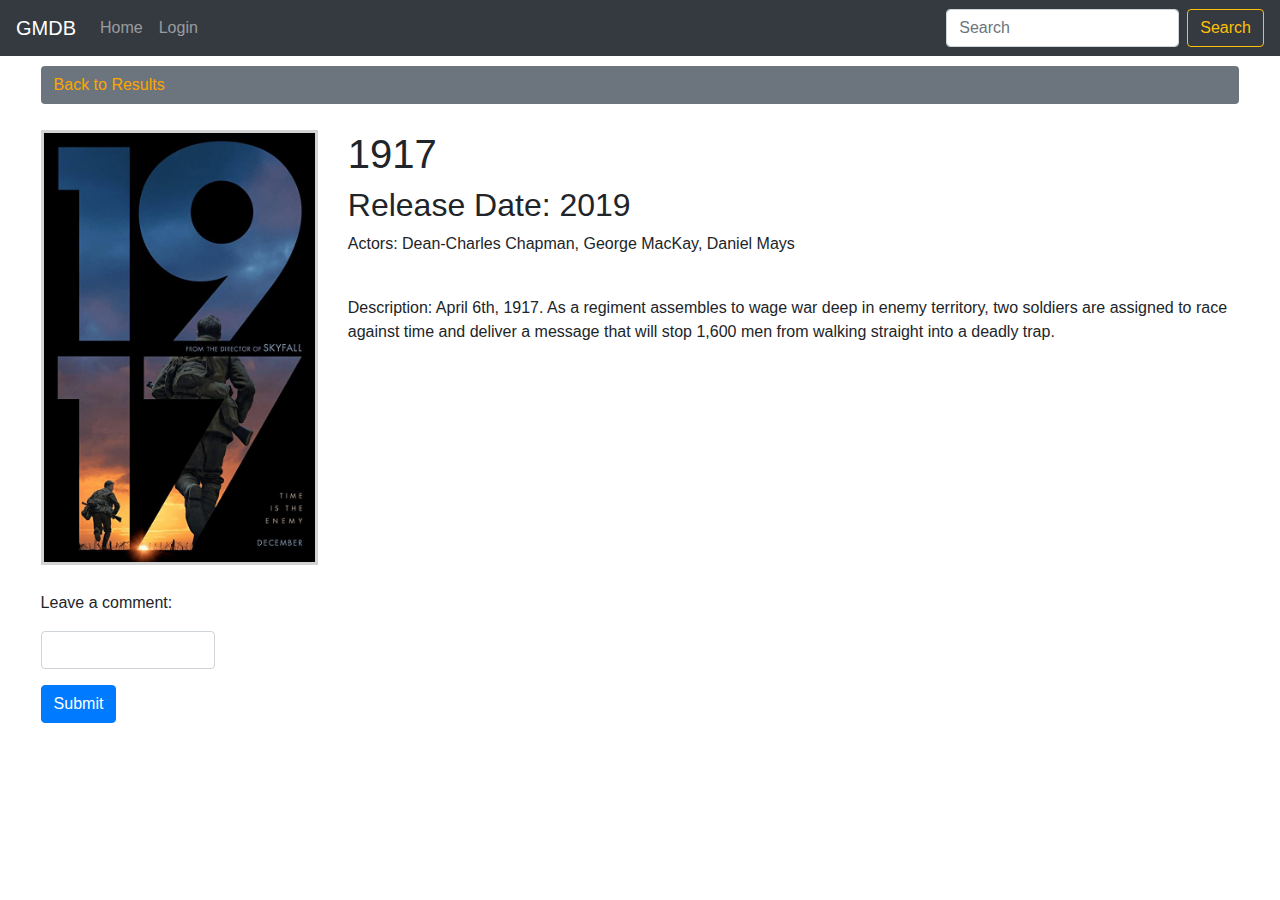
<file: 1917.html>
<!DOCTYPE html>
<html lang = "en">
    <head>
      <meta charset = "UTF-8">
      <title>Bootstrap Page 1</title>
      <!--Bootstrap CSS-->
      <link rel="stylesheet" href="https://stackpath.bootstrapcdn.com/bootstrap/4.3.1/css/bootstrap.min.css" integrity="sha384-ggOyR0iXCbMQv3Xipma34MD+dH/1fQ784/j6cY/iJTQUOhcWr7x9JvoRxT2MZw1T" crossorigin="anonymous">
      <!--Bootstrap JS-->
      <script src="https://code.jquery.com/jquery-3.3.1.slim.min.js" integrity="sha384-q8i/X+965DzO0rT7abK41JStQIAqVgRVzpbzo5smXKp4YfRvH+8abtTE1Pi6jizo" crossorigin="anonymous"></script>
      <script src="https://cdnjs.cloudflare.com/ajax/libs/popper.js/1.14.7/umd/popper.min.js" integrity="sha384-UO2eT0CpHqdSJQ6hJty5KVphtPhzWj9WO1clHTMGa3JDZwrnQq4sF86dIHNDz0W1" crossorigin="anonymous"></script> 
      <script src="https://stackpath.bootstrapcdn.com/bootstrap/4.3.1/js/bootstrap.min.js" integrity="sha384-JjSmVgyd0p3pXB1rRibZUAYoIIy6OrQ6VrjIEaFf/nJGzIxFDsf4x0xIM+B07jRM" crossorigin="anonymous"></script>
      <!--Personal Documentation-->
      <link rel="stylesheet" href="website.css">
      <script src="comments.js"></script>    
    </head>
    <body>
      <!-- Top Bar -->
      <nav class = "navbar navbar-expand-sm bg-dark navbar-dark">
        <a class="navbar-brand" href="#">GMDB</a>
        <ul class = "navbar-nav">
          <li class="nav-item">
            <a class = "nav-link" href="title.html">Home</a>
          </li>
          <li class="nav-item">
            <a class = "nav-link" href="index.html">Login</a>
          </li>
        </ul>

        <form class="form-inline">
          <input class="form-control mr-sm-2" type="text" placeholder="Search" id="searchBar">
          <button class="btn btn-outline-warning my-2 my-sm-0" type="submit" id ='searchButton'>Search</button>
        </form>
      </nav>
    <!-- Return to Results -->
        <row class="row">
            <div class="col-md-12">
                <button class="btn btn-block text-left" id="toResults">Back to Results</button>
            </div>
        </row>
    <!-- Movies -->
        <row class="container-fixed row">
            <div class="col-md-3">
                <img src="1917.jpg">       
            </div>
            <div class="col-md-9">
                <h1>1917</h1>
                <h2>Release Date: 2019</h2>
                <p>Actors: Dean-Charles Chapman, George MacKay, Daniel Mays</p><br>
                <p>Description: April 6th, 1917. As a regiment assembles to wage war deep in enemy territory, two soldiers are assigned to race against time and deliver a message that will stop 1,600 men from walking straight into a deadly trap.</p>
                </p>
            </div>
        </row>
        <row class="row">
            <div class="col-md-2">
                <p>Leave a comment:</p>
                <form class="" action="">
                  <div class="form-group">
                    <input type="text" class="form-control">
                  </div>
                  <button type="submit" class="btn btn-primary">Submit</button>
                </form>
            </div>
        </row>
        
    </body>
</html>
</file>
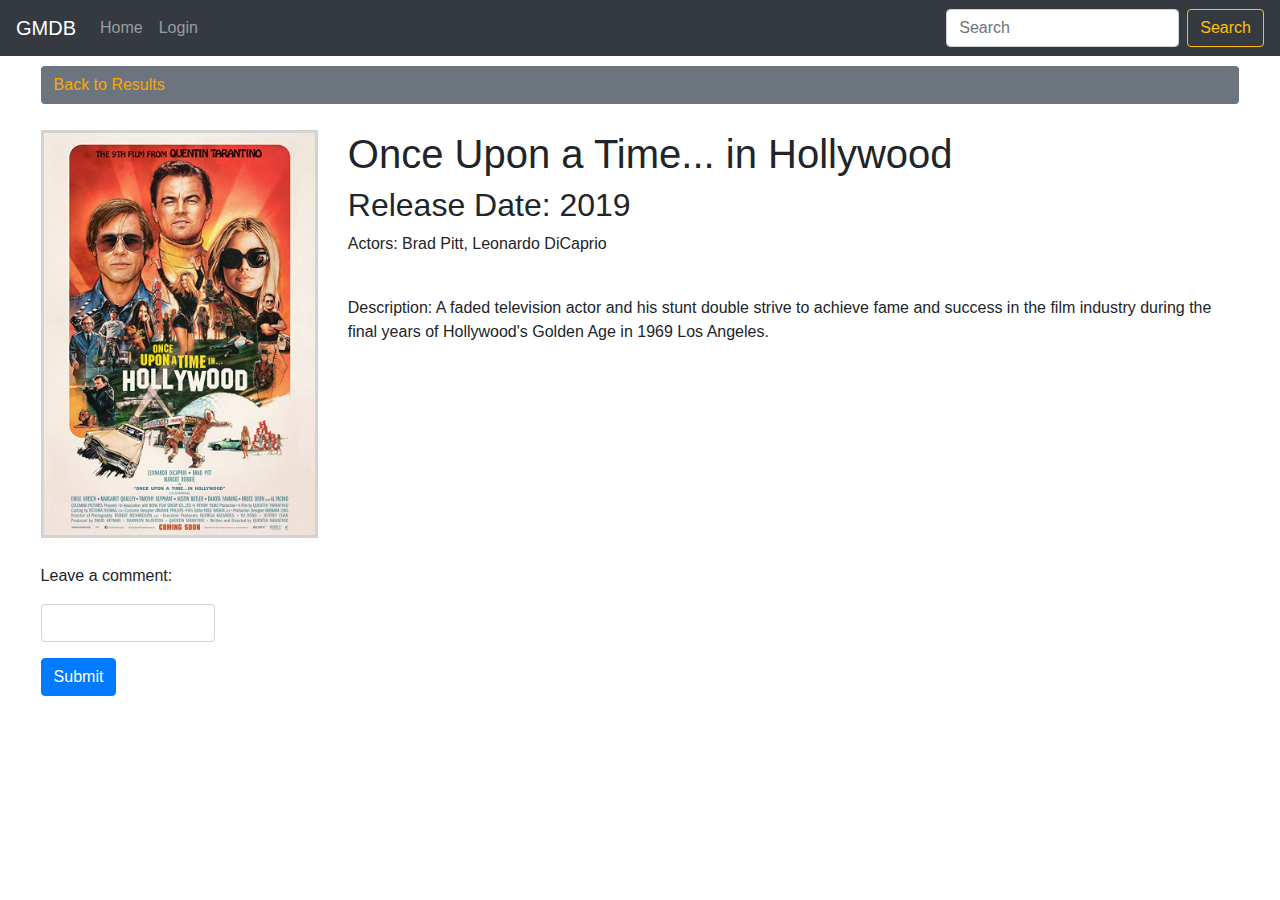
<file: Once Upon a Time... in Hollywood.html>
<!DOCTYPE html>
<html lang = "en">
    <head>
      <meta charset = "UTF-8">
      <title>Bootstrap Page 1</title>
      <!--Bootstrap CSS-->
      <link rel="stylesheet" href="https://stackpath.bootstrapcdn.com/bootstrap/4.3.1/css/bootstrap.min.css" integrity="sha384-ggOyR0iXCbMQv3Xipma34MD+dH/1fQ784/j6cY/iJTQUOhcWr7x9JvoRxT2MZw1T" crossorigin="anonymous">
      <!--Bootstrap JS-->
      <script src="https://code.jquery.com/jquery-3.3.1.slim.min.js" integrity="sha384-q8i/X+965DzO0rT7abK41JStQIAqVgRVzpbzo5smXKp4YfRvH+8abtTE1Pi6jizo" crossorigin="anonymous"></script>
      <script src="https://cdnjs.cloudflare.com/ajax/libs/popper.js/1.14.7/umd/popper.min.js" integrity="sha384-UO2eT0CpHqdSJQ6hJty5KVphtPhzWj9WO1clHTMGa3JDZwrnQq4sF86dIHNDz0W1" crossorigin="anonymous"></script> 
      <script src="https://stackpath.bootstrapcdn.com/bootstrap/4.3.1/js/bootstrap.min.js" integrity="sha384-JjSmVgyd0p3pXB1rRibZUAYoIIy6OrQ6VrjIEaFf/nJGzIxFDsf4x0xIM+B07jRM" crossorigin="anonymous"></script>
      <!--Personal Documentation-->
      <link rel="stylesheet" href="website.css">
      <script src="comments.js"></script>    
    </head>
    <body>
      <!-- Top Bar -->
      <nav class = "navbar navbar-expand-sm bg-dark navbar-dark">
        <a class="navbar-brand" href="#">GMDB</a>
        <ul class = "navbar-nav">
          <li class="nav-item">
            <a class = "nav-link" href="title.html">Home</a>
          </li>
          <li class="nav-item">
            <a class = "nav-link" href="index.html">Login</a>
          </li>
        </ul>

        <form class="form-inline">
          <input class="form-control mr-sm-2" type="text" placeholder="Search" id="searchBar">
          <button class="btn btn-outline-warning my-2 my-sm-0" type="submit" id ='searchButton'>Search</button>
        </form>
      </nav>
    <!-- Return to Results -->
        <row class="row">
            <div class="col-md-12">
                <button class="btn btn-block text-left" id="toResults">Back to Results</button>
            </div>
        </row>
    <!-- Movies -->
        <row class="container-fixed row">
            <div class="col-md-3">
                <img src="OnceUponATime.jpg">       
            </div>
            <div class="col-md-9">
                <h1>Once Upon a Time... in Hollywood</h1>
                <h2>Release Date: 2019</h2>
                <p>Actors: Brad Pitt, Leonardo DiCaprio</p><br>
                <p>Description: A faded television actor and his stunt double strive to achieve fame and success in the film industry during the final years of Hollywood's Golden Age in 1969 Los Angeles.</p>
                </p>
            </div>
        </row>
        <row class="row">
            <div class="col-md-2">
                <p>Leave a comment:</p>
                <form class="" action="">
                  <div class="form-group">
                    <input type="text" class="form-control">
                  </div>
                  <button type="submit" class="btn btn-primary">Submit</button>
                </form>
            </div>
        </row>
        
    </body>
</html>
</file>
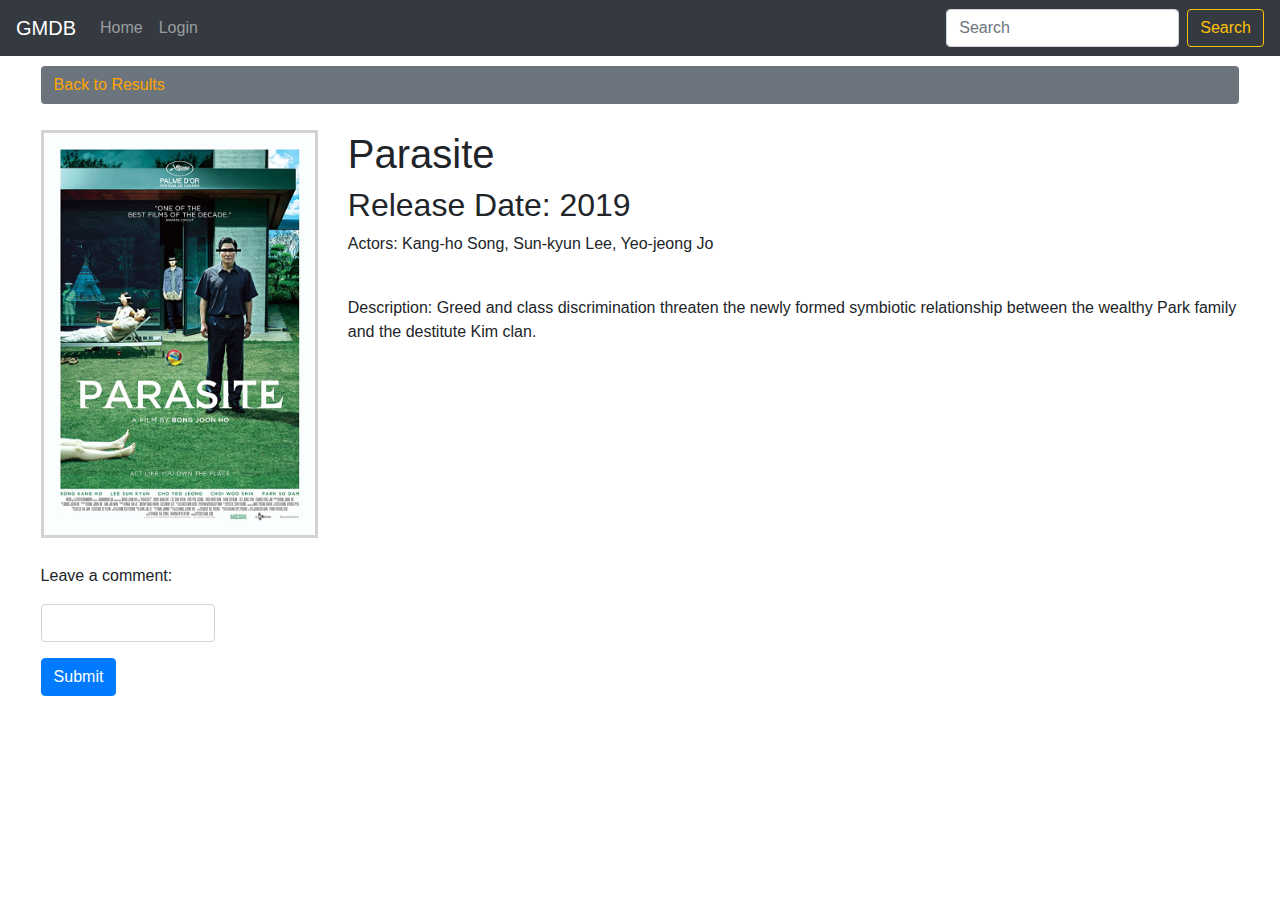
<file: Parasite.html>
<!DOCTYPE html>
<html lang = "en">
    <head>
      <meta charset = "UTF-8">
      <title>Bootstrap Page 1</title>
      <!--Bootstrap CSS-->
      <link rel="stylesheet" href="https://stackpath.bootstrapcdn.com/bootstrap/4.3.1/css/bootstrap.min.css" integrity="sha384-ggOyR0iXCbMQv3Xipma34MD+dH/1fQ784/j6cY/iJTQUOhcWr7x9JvoRxT2MZw1T" crossorigin="anonymous">
      <!--Bootstrap JS-->
      <script src="https://code.jquery.com/jquery-3.3.1.slim.min.js" integrity="sha384-q8i/X+965DzO0rT7abK41JStQIAqVgRVzpbzo5smXKp4YfRvH+8abtTE1Pi6jizo" crossorigin="anonymous"></script>
      <script src="https://cdnjs.cloudflare.com/ajax/libs/popper.js/1.14.7/umd/popper.min.js" integrity="sha384-UO2eT0CpHqdSJQ6hJty5KVphtPhzWj9WO1clHTMGa3JDZwrnQq4sF86dIHNDz0W1" crossorigin="anonymous"></script> 
      <script src="https://stackpath.bootstrapcdn.com/bootstrap/4.3.1/js/bootstrap.min.js" integrity="sha384-JjSmVgyd0p3pXB1rRibZUAYoIIy6OrQ6VrjIEaFf/nJGzIxFDsf4x0xIM+B07jRM" crossorigin="anonymous"></script>
      <!--Personal Documentation-->
      <link rel="stylesheet" href="website.css">
      <script src="comments.js"></script>    
    </head>
    <body>
      <!-- Top Bar -->
      <nav class = "navbar navbar-expand-sm bg-dark navbar-dark">
        <a class="navbar-brand" href="#">GMDB</a>
        <ul class = "navbar-nav">
          <li class="nav-item">
            <a class = "nav-link" href="title.html">Home</a>
          </li>
          <li class="nav-item">
            <a class = "nav-link" href="index.html">Login</a>
          </li>
        </ul>

        <form class="form-inline">
          <input class="form-control mr-sm-2" type="text" placeholder="Search" id="searchBar">
          <button class="btn btn-outline-warning my-2 my-sm-0" type="submit" id ='searchButton'>Search</button>
        </form>
      </nav>
    <!-- Return to Results -->
        <row class="row">
            <div class="col-md-12">
                <button class="btn btn-block text-left" id="toResults">Back to Results</button>
            </div>
        </row>
    <!-- Movies -->
        <row class="container-fixed row">
            <div class="col-md-3">
                <img src="Parasite.jpg">       
            </div>
            <div class="col-md-9">
                <h1>Parasite</h1>
                <h2>Release Date: 2019</h2>
                <p>Actors: Kang-ho Song, Sun-kyun Lee, Yeo-jeong Jo</p><br>
                <p>Description: Greed and class discrimination threaten the newly formed symbiotic relationship between the wealthy Park family and the destitute Kim clan.</p>
                </p>
            </div>
        </row>
        <row class="row">
            <div class="col-md-2">
                <p>Leave a comment:</p>
                <form class="" action="">
                  <div class="form-group">
                    <input type="text" class="form-control">
                  </div>
                  <button type="submit" class="btn btn-primary">Submit</button>
                </form>
            </div>
        </row>
        
    </body>
</html>
</file>
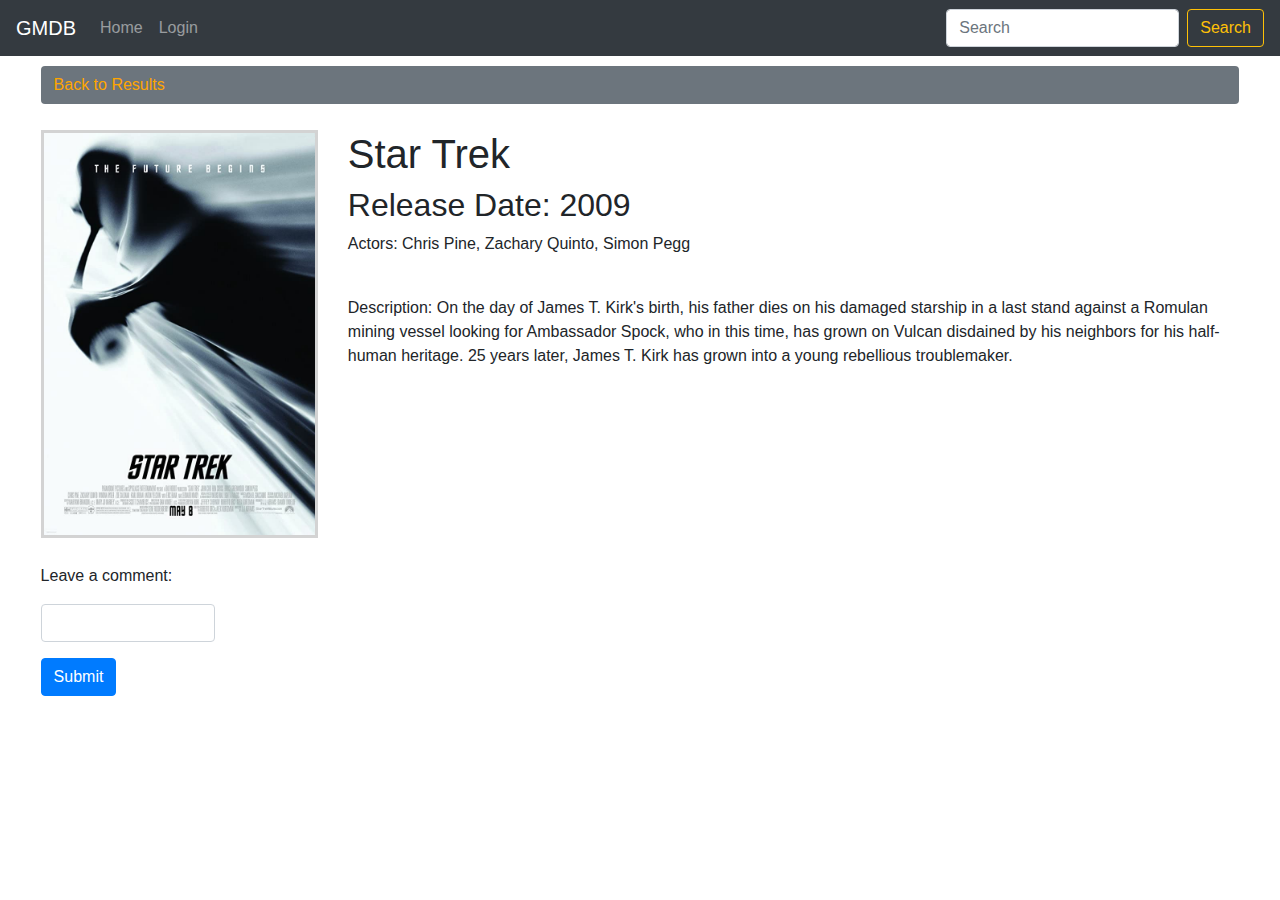
<file: Star Trek.html>
<!DOCTYPE html>
<html lang = "en">
    <head>
      <meta charset = "UTF-8">
      <title>Bootstrap Page 1</title>
      <!--Bootstrap CSS-->
      <link rel="stylesheet" href="https://stackpath.bootstrapcdn.com/bootstrap/4.3.1/css/bootstrap.min.css" integrity="sha384-ggOyR0iXCbMQv3Xipma34MD+dH/1fQ784/j6cY/iJTQUOhcWr7x9JvoRxT2MZw1T" crossorigin="anonymous">
      <!--Bootstrap JS-->
      <script src="https://code.jquery.com/jquery-3.3.1.slim.min.js" integrity="sha384-q8i/X+965DzO0rT7abK41JStQIAqVgRVzpbzo5smXKp4YfRvH+8abtTE1Pi6jizo" crossorigin="anonymous"></script>
      <script src="https://cdnjs.cloudflare.com/ajax/libs/popper.js/1.14.7/umd/popper.min.js" integrity="sha384-UO2eT0CpHqdSJQ6hJty5KVphtPhzWj9WO1clHTMGa3JDZwrnQq4sF86dIHNDz0W1" crossorigin="anonymous"></script> 
      <script src="https://stackpath.bootstrapcdn.com/bootstrap/4.3.1/js/bootstrap.min.js" integrity="sha384-JjSmVgyd0p3pXB1rRibZUAYoIIy6OrQ6VrjIEaFf/nJGzIxFDsf4x0xIM+B07jRM" crossorigin="anonymous"></script>
      <!--Personal Documentation-->
      <link rel="stylesheet" href="website.css">
      <script src="comments.js"></script>    
    </head>
    <body>
      <!-- Top Bar -->
      <nav class = "navbar navbar-expand-sm bg-dark navbar-dark">
        <a class="navbar-brand" href="#">GMDB</a>
        <ul class = "navbar-nav">
          <li class="nav-item">
            <a class = "nav-link" href="title.html">Home</a>
          </li>
          <li class="nav-item">
            <a class = "nav-link" href="index.html">Login</a>
          </li>
        </ul>

        <form class="form-inline">
          <input class="form-control mr-sm-2" type="text" placeholder="Search" id="searchBar">
          <button class="btn btn-outline-warning my-2 my-sm-0" type="submit" id ='searchButton'>Search</button>
        </form>
      </nav>
    <!-- Return to Results -->
        <row class="row">
            <div class="col-md-12">
                <button class="btn btn-block text-left" id="toResults">Back to Results</button>
            </div>
        </row>
    <!-- Movies -->
        <row class="container-fixed row">
            <div class="col-md-3">
                <img src="StarTrek.jpg">       
            </div>
            <div class="col-md-9">
                <h1>Star Trek</h1>
                <h2>Release Date: 2009</h2>
                <p>Actors: Chris Pine, Zachary Quinto, Simon Pegg</p><br>
                <p>Description: On the day of James T. Kirk's birth, his father dies on his damaged starship in a last stand against a Romulan mining vessel looking for Ambassador Spock, who in this time, has grown on Vulcan disdained by his neighbors for his half-human heritage. 25 years later, James T. Kirk has grown into a young rebellious troublemaker.</p>
                </p>
            </div>
        </row>
        <row class="row">
            <div class="col-md-2">
                <p>Leave a comment:</p>
                <form class="" action="">
                  <div class="form-group">
                    <input type="text" class="form-control">
                  </div>
                  <button type="submit" class="btn btn-primary">Submit</button>
                </form>
            </div>
        </row>
        
    </body>
</html>
</file>
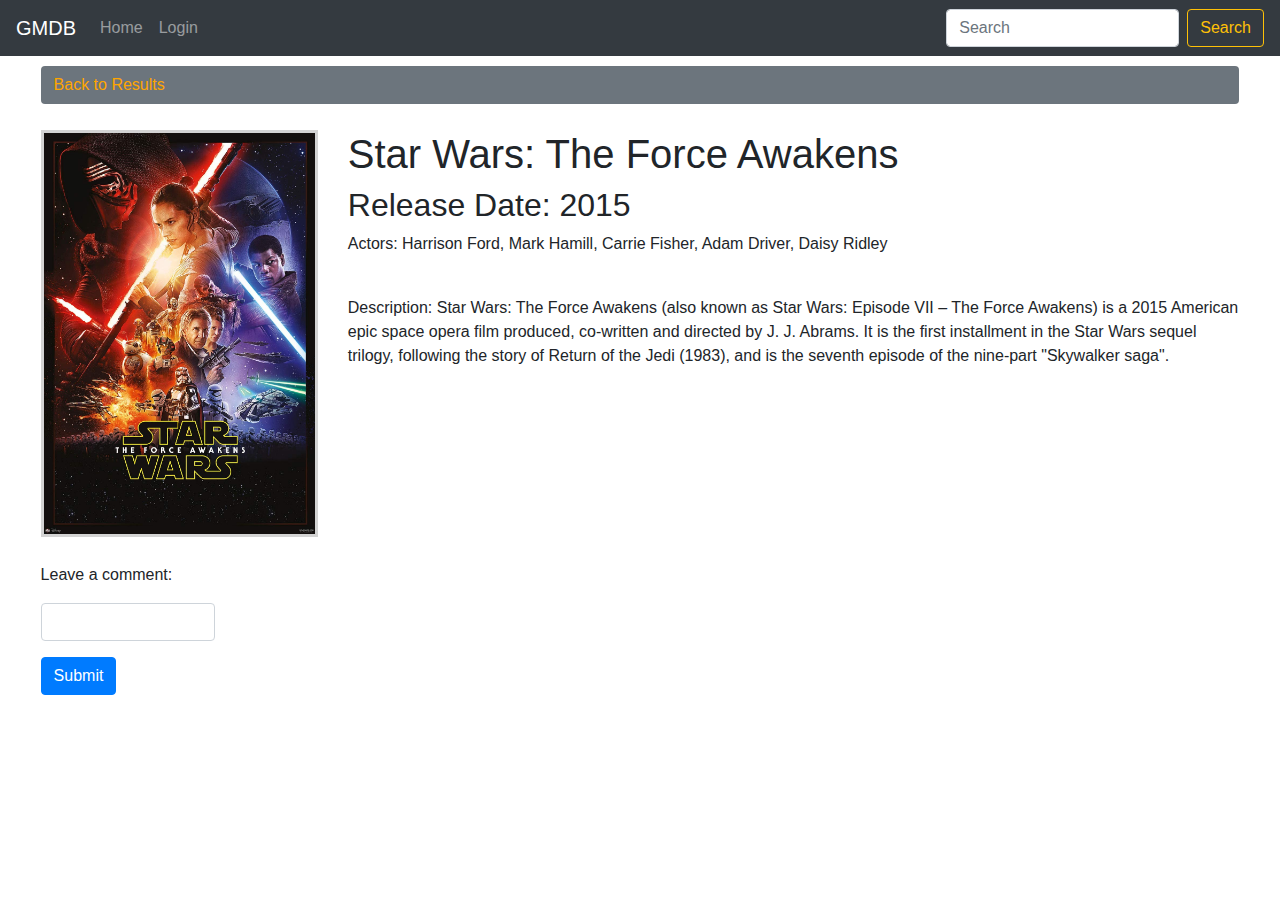
<file: Star Wars: The Force Awakens.html>
<!DOCTYPE html>
<html lang = "en">
    <head>
      <meta charset = "UTF-8">
      <title>Bootstrap Page 1</title>
      <!--Bootstrap CSS-->
      <link rel="stylesheet" href="https://stackpath.bootstrapcdn.com/bootstrap/4.3.1/css/bootstrap.min.css" integrity="sha384-ggOyR0iXCbMQv3Xipma34MD+dH/1fQ784/j6cY/iJTQUOhcWr7x9JvoRxT2MZw1T" crossorigin="anonymous">
      <!--Bootstrap JS-->
      <script src="https://code.jquery.com/jquery-3.3.1.slim.min.js" integrity="sha384-q8i/X+965DzO0rT7abK41JStQIAqVgRVzpbzo5smXKp4YfRvH+8abtTE1Pi6jizo" crossorigin="anonymous"></script>
      <script src="https://cdnjs.cloudflare.com/ajax/libs/popper.js/1.14.7/umd/popper.min.js" integrity="sha384-UO2eT0CpHqdSJQ6hJty5KVphtPhzWj9WO1clHTMGa3JDZwrnQq4sF86dIHNDz0W1" crossorigin="anonymous"></script> 
      <script src="https://stackpath.bootstrapcdn.com/bootstrap/4.3.1/js/bootstrap.min.js" integrity="sha384-JjSmVgyd0p3pXB1rRibZUAYoIIy6OrQ6VrjIEaFf/nJGzIxFDsf4x0xIM+B07jRM" crossorigin="anonymous"></script>
      <!--Personal Documentation-->
      <link rel="stylesheet" href="website.css">
      <script src="comments.js"></script>    
    </head>
    <body>
      <!-- Top Bar -->
      <nav class = "navbar navbar-expand-sm bg-dark navbar-dark">
        <a class="navbar-brand" href="#">GMDB</a>
        <ul class = "navbar-nav">
          <li class="nav-item">
            <a class = "nav-link" href="title.html">Home</a>
          </li>
          <li class="nav-item">
            <a class = "nav-link" href="index.html">Login</a>
          </li>
        </ul>

        <form class="form-inline">
          <input class="form-control mr-sm-2" type="text" placeholder="Search" id="searchBar">
          <button class="btn btn-outline-warning my-2 my-sm-0" type="submit" id ='searchButton'>Search</button>
        </form>
      </nav>
    <!-- Return to Results -->
        <row class="row">
            <div class="col-md-12">
                <button class="btn btn-block text-left" id="toResults">Back to Results</button>
            </div>
        </row>
    <!-- Movies -->
        <row class="container-fixed row">
            <div class="col-md-3">
                <img src="StarWars.jpg">       
            </div>
            <div class="col-md-9">
                <h1> Star Wars: The Force Awakens</h1>
                <h2>Release Date: 2015</h2>
                <p>Actors: Harrison Ford, Mark Hamill, Carrie Fisher, Adam Driver, Daisy Ridley</p><br>
                <p>Description: Star Wars: The Force Awakens (also known as Star Wars: Episode VII – The Force Awakens) is a 2015 American epic space opera film produced, co-written and directed by J. J. Abrams. It is the first installment in the Star Wars sequel trilogy, following the story of Return of the Jedi (1983), and is the seventh episode of the nine-part "Skywalker saga".
                </p>
            </div>
        </row>
        <row class="row">
            <div class="col-md-2">
                <p>Leave a comment:</p>
                <form class="" action="">
                  <div class="form-group">
                    <input type="text" class="form-control">
                  </div>
                  <button type="submit" class="btn btn-primary">Submit</button>
                </form>
            </div>
        </row>
        
    </body>
</html>
</file>
<file: website.css>
img {
    width: 100%;
    height: 100%;
    display: block;
    border-color: lightgray;
    border-style: solid;
    box-shadow: lightgray;
}

.row{
    margin-left: 2%;
    margin-right: 2%;
    margin-bottom: 2%;
}
.navbar {
    margin-bottom: 10px;
    background-color: #343a40;
    color: white;
}
.title{
    padding-right: 30px;
}

.btn-dark {
    border-color: orange;
    color:orange;
}
.form-inline{
    margin: auto;
    margin-right: 0px;
}

#toResults
{
    background-color: #6c757d;
    color: orange;
    text-align: left;
}
</file>
